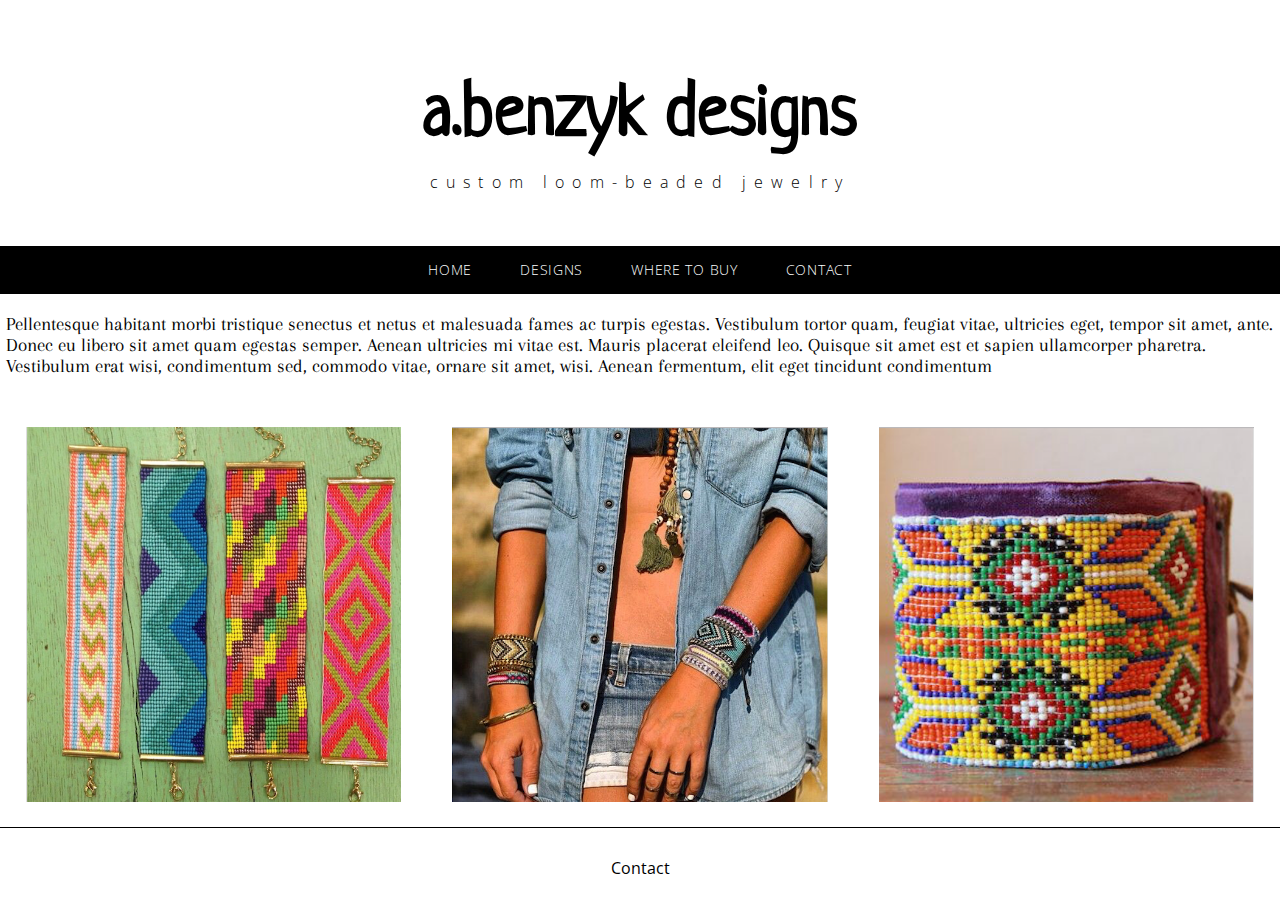
<file: index.html>
<!DOCTYPE html>
<html>

<head>
	<title>a.benzyk designs</title>
	<link rel="stylesheet" type="text/css" href="css/style.css">
	<link href="https://fonts.googleapis.com/css?family=Open+Sans:400,800" rel="stylesheet" type="text/css">
	<link href="https://fonts.googleapis.com/css?family=Neucha:400,800" rel="stylesheet" type="text/css">
	<link href='http://fonts.googleapis.com/css?family=Arapey' rel='stylesheet' type='text/css'>
	<meta name="viewport" content="width=device-width, initialscale=1">
</head>

<body>

	<div id="header">
		<h1>a.benzyk designs</h1>
		<h2>custom loom-beaded jewelry</h2>
	</div>

	<nav>
		<a href="index.html">HOME</a>
		<a href="designs.html">DESIGNS</a>
		<a href="buy.html">WHERE TO BUY</a>
		<a href="contact.html">CONTACT</a>
	</nav>

	<div id="intro" class="clearfix">
	<p>Pellentesque habitant morbi tristique senectus et netus et malesuada fames ac turpis egestas. Vestibulum tortor quam, feugiat vitae, ultricies eget, tempor sit amet, ante. Donec eu libero sit amet quam egestas semper. Aenean ultricies mi vitae est. Mauris placerat eleifend leo. Quisque sit amet est et sapien ullamcorper pharetra. Vestibulum erat wisi, condimentum sed, commodo vitae, ornare sit amet, wisi. Aenean fermentum, elit eget tincidunt condimentum</p>
	</div>

			<div id="ab1">
			<a href="designs.html">DESIGNS</a>
			</div>

			<div id="ab2">
			<a href="buy.html">WHERE TO SHOP</a>
			</div>

			<div id="ab3">
			<a href="contact.html">CONTACT</a>
			</div>

	<footer>
		<p><a href="mailto:abenzyk@gmail.com">Contact</a></p>
	</footer>

</body>

</html>
</file>
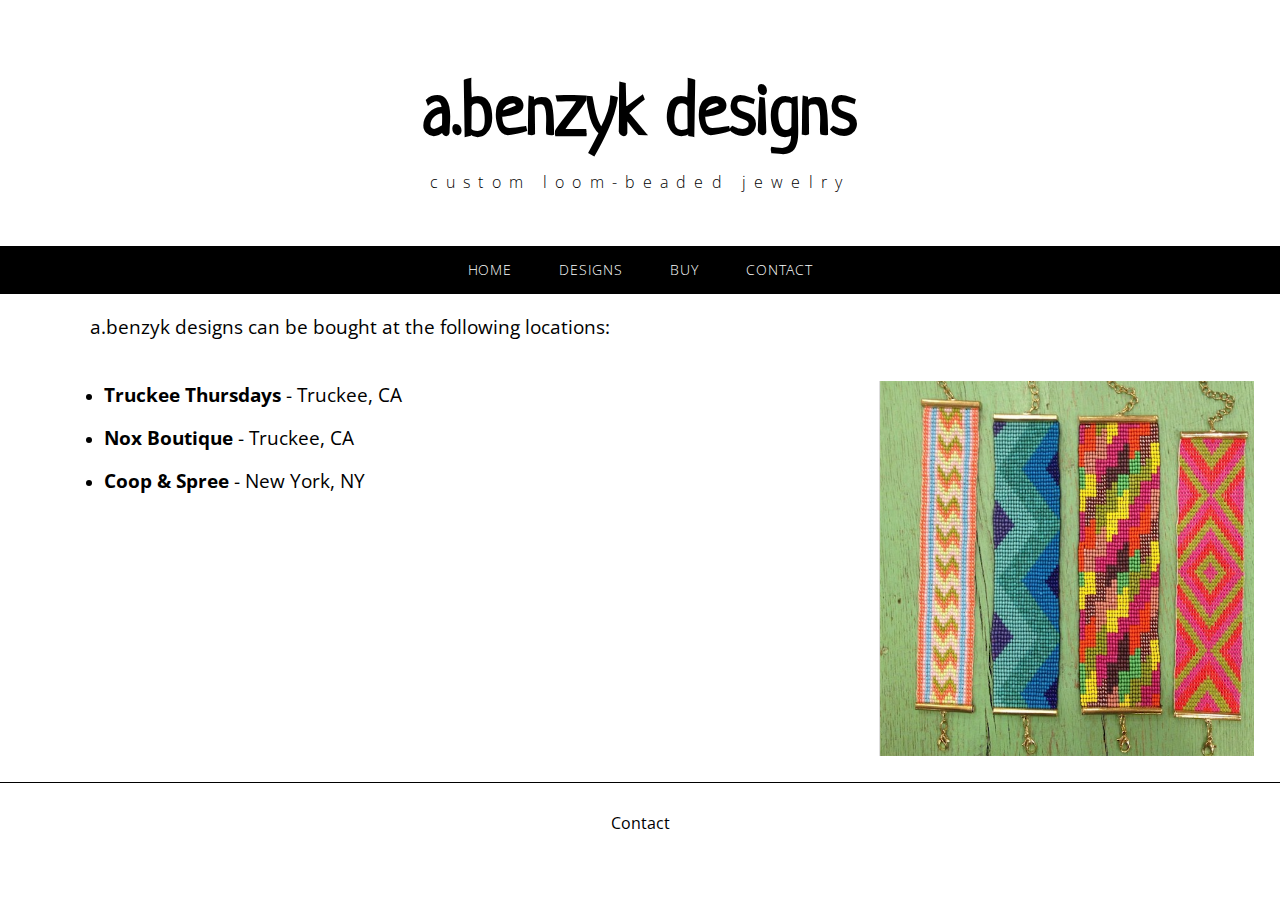
<file: buy.html>
<!DOCTYPE html>
<html>

<head>
	<title>a.benzyk designs</title>
	<link rel="stylesheet" type="text/css" href="css/buy.css">
	<link href="https://fonts.googleapis.com/css?family=Open+Sans:400,800" rel="stylesheet" type="text/css">
	<link href="https://fonts.googleapis.com/css?family=Neucha:400,800" rel="stylesheet" type="text/css">
	<link href='http://fonts.googleapis.com/css?family=Arapey' rel='stylesheet' type='text/css'>
	<meta name="viewport" content="width=device-width, initialscale=1">
</head>

<body>

	<div id="header">
		<h1>
			<a href="index.html">a.benzyk designs</a>
			</h1>
		<h2>custom loom-beaded jewelry</h2>
	</div>

	<nav>
		<a href="index.html">HOME</a>
		<a href="designs.html">DESIGNS</a>
		<a href="buy.html">BUY</a>
		<a href="contact.html">CONTACT</a>
	</nav>

	<h3>a.benzyk designs can be bought at the following locations:</h3>

	<br>

	<ul id="whereto">
		<li><a href="http://truckeethursdays.com/"><span>Truckee Thursdays</span> - Truckee, CA</a></li>
		<li><a href="http://www.truckeenox.com/"><span>Nox Boutique</span> - Truckee, CA</a></li>
		<li><a href="http://www.coopandspree.com/"><span>Coop & Spree</span> - New York, NY</a></li>
	</ul>
	
	<img src="images/home2.png" class="images">

	<footer>
		<p><a href="mailto:abenzyk@gmail.com">Contact</a></p>
	</footer>

</body>

</html>
</file>
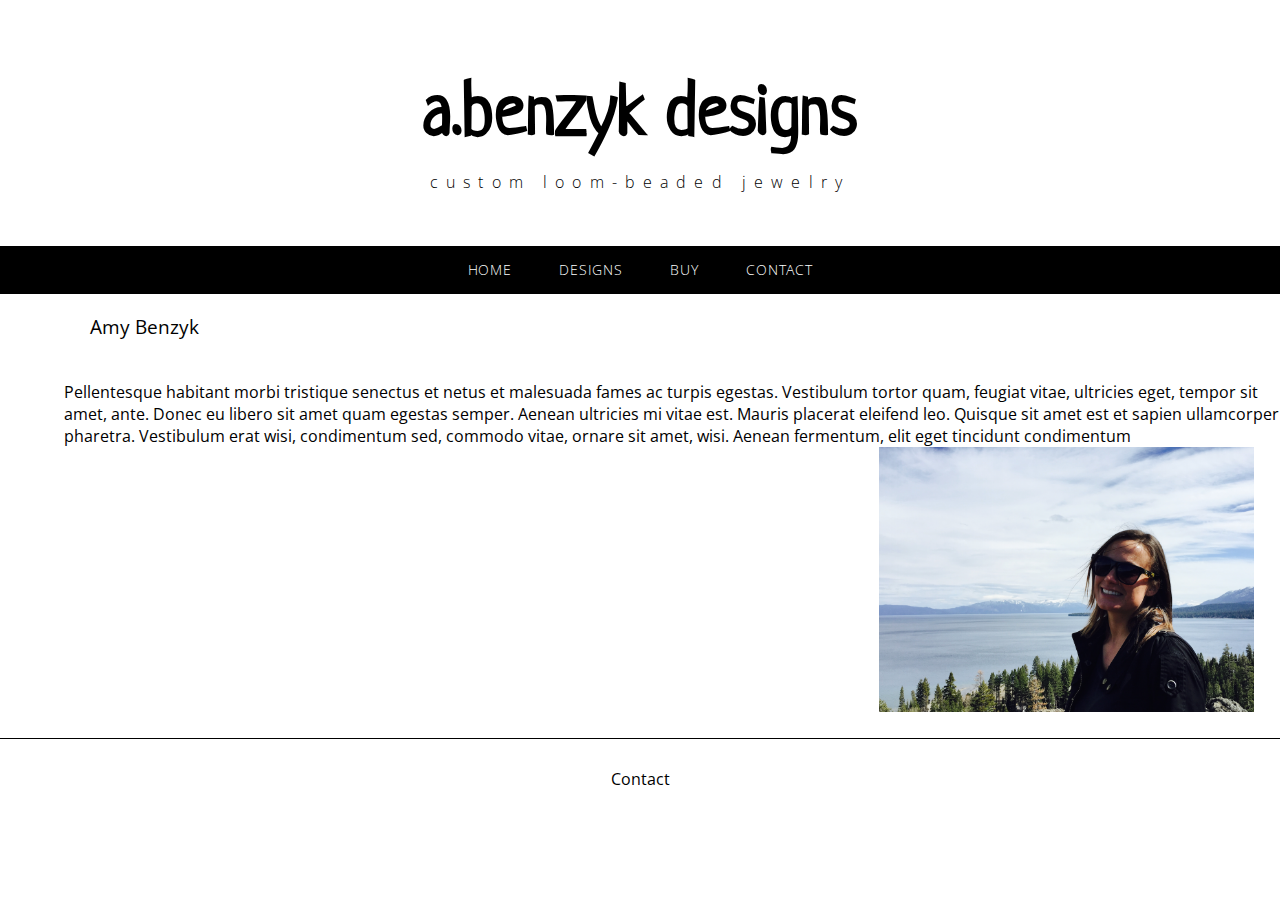
<file: contact.html>
<!DOCTYPE html>
<html>

<head>
	<title>a.benzyk designs</title>
	<link rel="stylesheet" type="text/css" href="css/contact.css">
	<link href="https://fonts.googleapis.com/css?family=Open+Sans:400,800" rel="stylesheet" type="text/css">
	<link href="https://fonts.googleapis.com/css?family=Neucha:400,800" rel="stylesheet" type="text/css">
	<link href='http://fonts.googleapis.com/css?family=Arapey' rel='stylesheet' type='text/css'>
	<meta name="viewport" content="width=device-width, initialscale=1">
</head>

<body>

	<div id="header">
		<h1>
			<a href="index.html">a.benzyk designs</a>
			</h1>
		<h2>custom loom-beaded jewelry</h2>
	</div>

	<nav>
		<a href="index.html">HOME</a>
		<a href="designs.html">DESIGNS</a>
		<a href="buy.html">BUY</a>
		<a href="contact.html">CONTACT</a>
	</nav>

	<h3>Amy Benzyk</h3>

	<br>

	<p id="amy">
		Pellentesque habitant morbi tristique senectus et netus et malesuada fames ac turpis egestas. Vestibulum tortor quam, feugiat vitae, ultricies eget, tempor sit amet, ante. Donec eu libero sit amet quam egestas semper. Aenean ultricies mi vitae est. Mauris placerat eleifend leo. Quisque sit amet est et sapien ullamcorper pharetra. Vestibulum erat wisi, condimentum sed, commodo vitae, ornare sit amet, wisi. Aenean fermentum, elit eget tincidunt condimentum
	</p>
	
	<img src="images/amy.png" class="images">

	<footer>
		<p><a href="mailto:abenzyk@gmail.com">Contact</a></p>
	</footer>

</body>

</html>
</file>
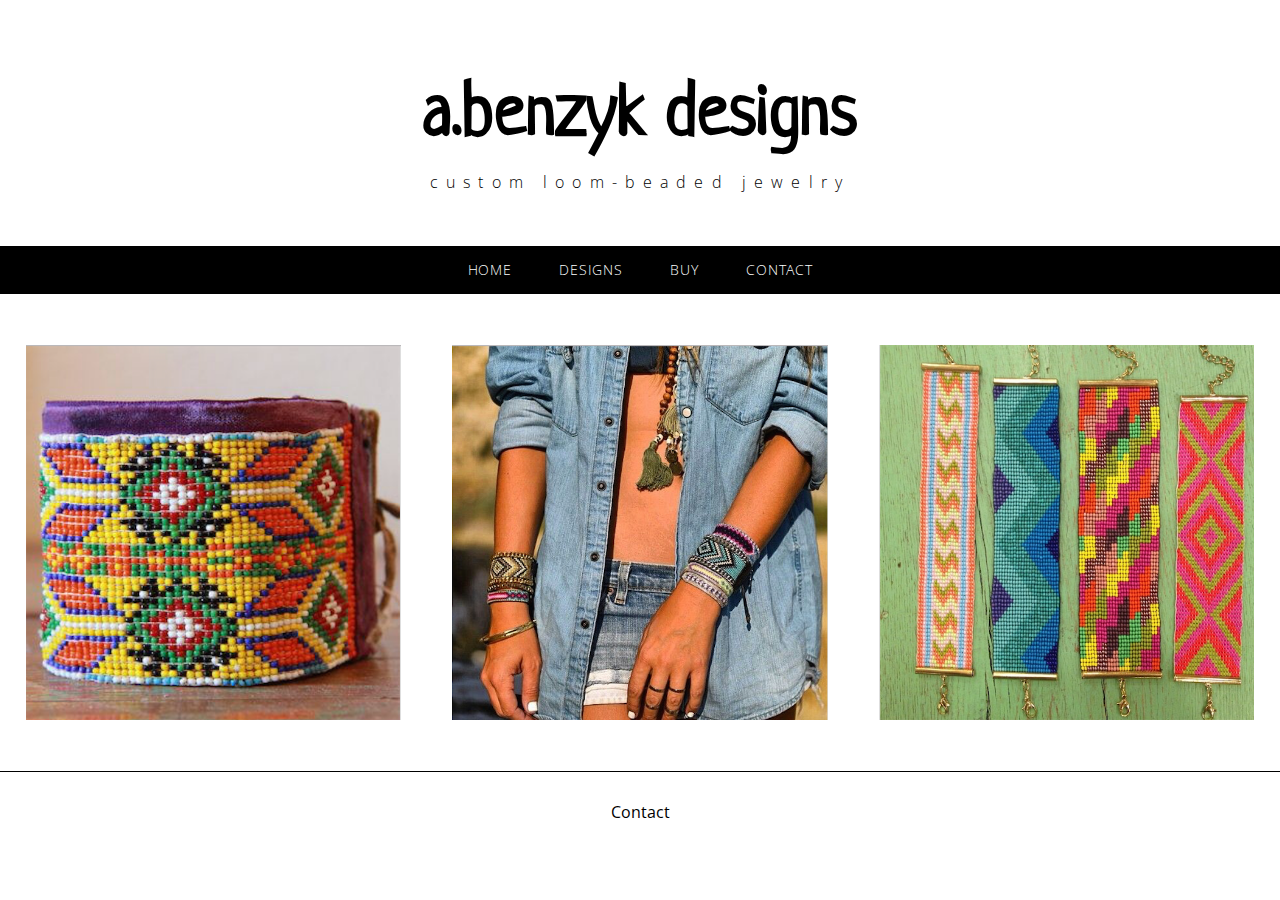
<file: designs.html>
<!DOCTYPE html>
<html>

<head>
	<title>a.benzyk designs</title>
	<link rel="stylesheet" type="text/css" href="css/designs.css">
	<link href="https://fonts.googleapis.com/css?family=Open+Sans:400,800" rel="stylesheet" type="text/css">
	<link href="https://fonts.googleapis.com/css?family=Neucha:400,800" rel="stylesheet" type="text/css">
	<link href='http://fonts.googleapis.com/css?family=Arapey' rel='stylesheet' type='text/css'>
	<meta name="viewport" content="width=device-width, initialscale=1">
</head>

<body>

	<div id="header">
		<h1>
			<a href="index.html">a.benzyk designs</a>
			</h1>
		<h2>custom loom-beaded jewelry</h2>
	</div>

	<nav>
		<a href="index.html">HOME</a>
		<a href="designs.html">DESIGNS</a>
		<a href="buy.html">BUY</a>
		<a href="contact.html">CONTACT</a>
	</nav>

	<img src="images/home4.png" class="images">
	<img src="images/home3.png" class="images">
	<img src="images/home2.png" class="images">

	<footer>
		<p><a href="mailto:abenzyk@gmail.com">Contact</a></p>
	</footer>

</body>

</html>
</file>
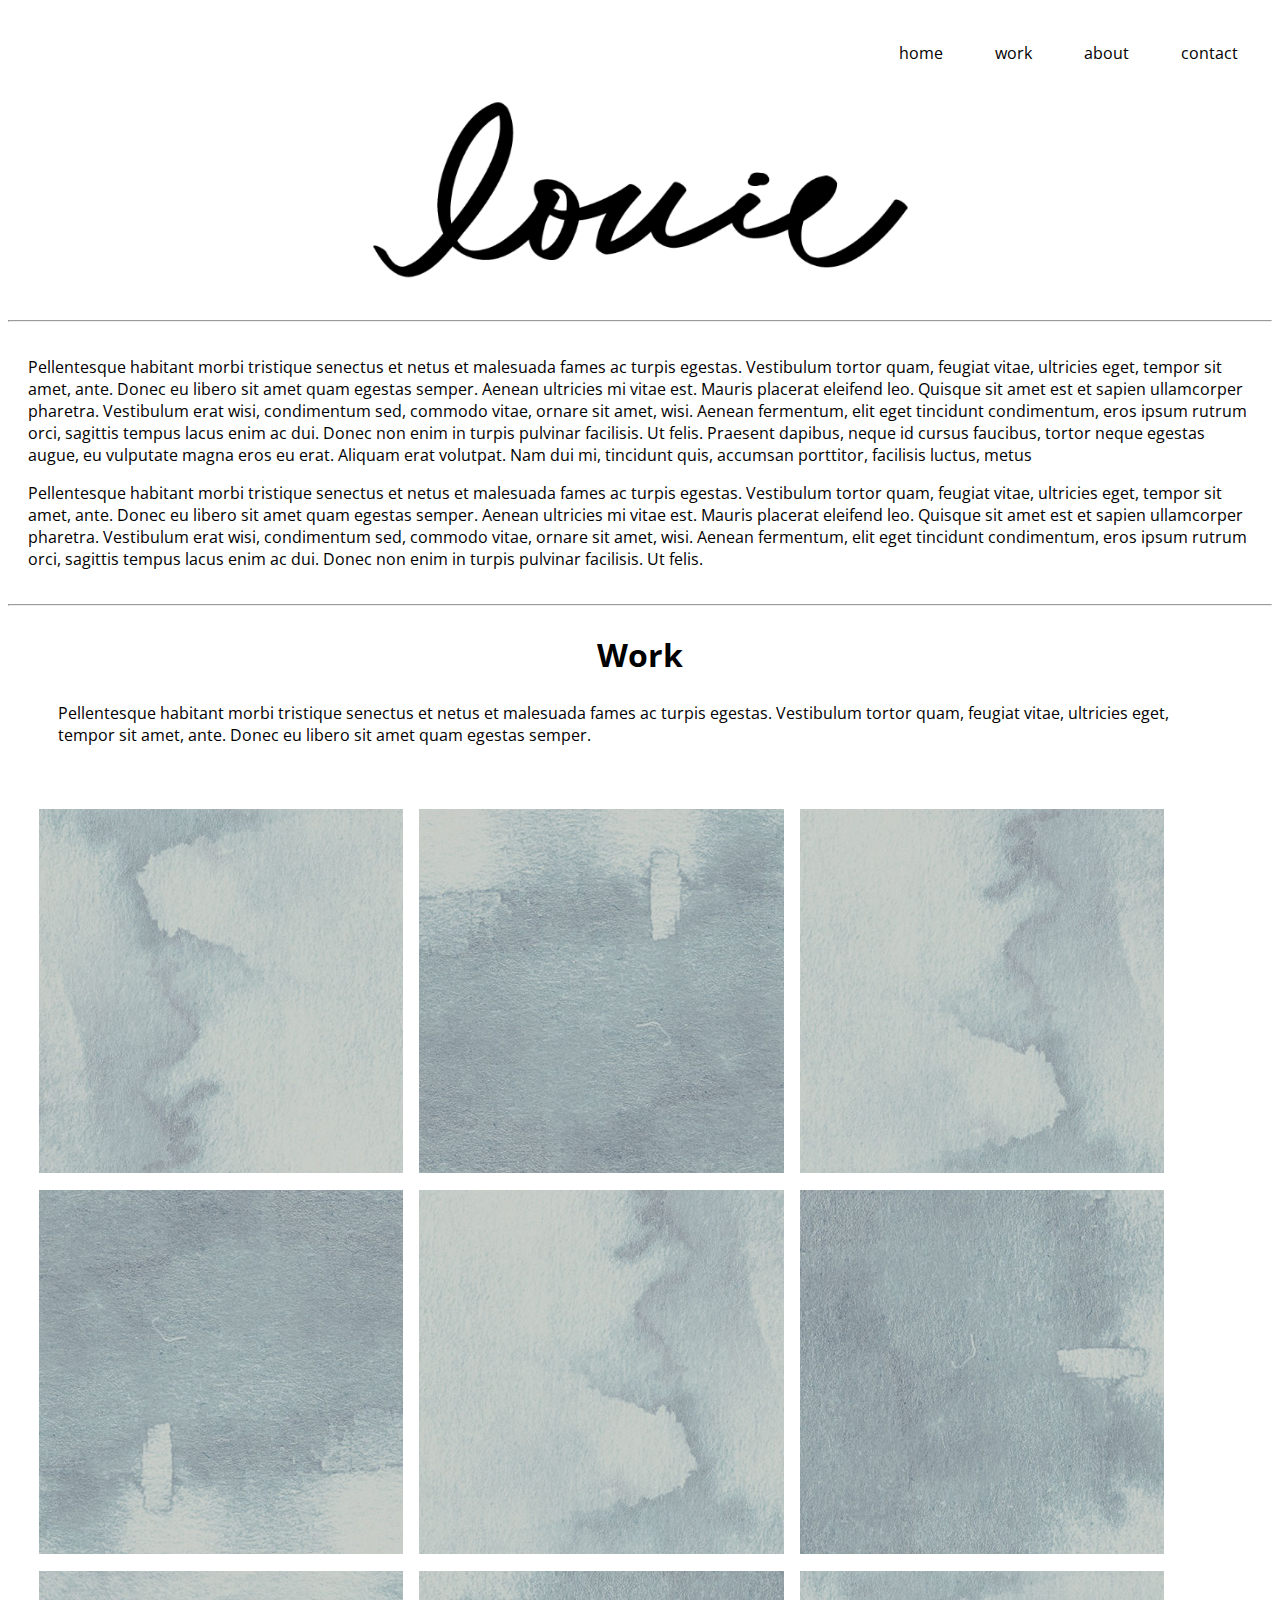
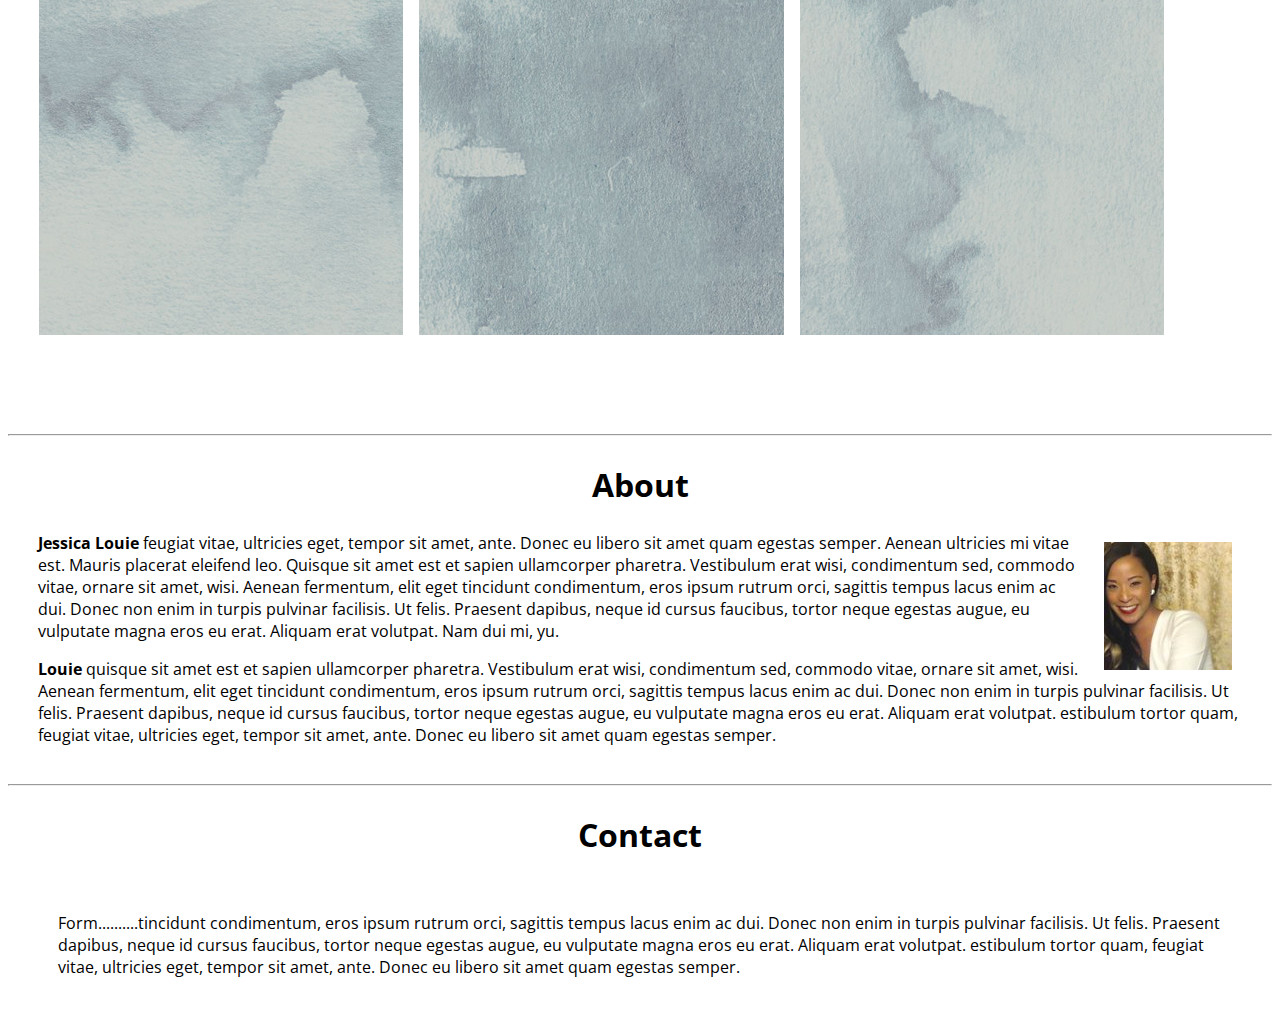
<file: louieindex.html>
<!DOCTYPE html>

<head>
	<title>Louie</title>
	<link rel="stylesheet" type="text/css" href="css/louiestyle.css">
    <link href="https://fonts.googleapis.com/css?family=Open+Sans:400,800" rel="stylesheet" type="text/css">

</head>

<body>
	
	<nav>
	   <a href="#home">home</a>
	   <a href="#work">work</a>
	   <a href="#about">about</a>
	   <a href="#contact">contact</a>
	</nav>

	<img id="logo" src="images/logo.png" title="Louie" alt="Louie Logo">
	
	<hr>

	<div id="home" class="clearfix">
		<div id="intro">
		<p>Pellentesque habitant morbi tristique senectus et netus et malesuada fames ac turpis egestas. Vestibulum tortor quam, feugiat vitae, ultricies eget, tempor sit amet, ante. Donec eu libero sit amet quam egestas semper. Aenean ultricies mi vitae est. Mauris placerat eleifend leo. Quisque sit amet est et sapien ullamcorper pharetra. Vestibulum erat wisi, condimentum sed, commodo vitae, ornare sit amet, wisi. Aenean fermentum, elit eget tincidunt condimentum, eros ipsum rutrum orci, sagittis tempus lacus enim ac dui. Donec non enim in turpis pulvinar facilisis. Ut felis. Praesent dapibus, neque id cursus faucibus, tortor neque egestas augue, eu vulputate magna eros eu erat. Aliquam erat volutpat. Nam dui mi, tincidunt quis, accumsan porttitor, facilisis luctus, metus</p>

		<p>Pellentesque habitant morbi tristique senectus et netus et malesuada fames ac turpis egestas. Vestibulum tortor quam, feugiat vitae, ultricies eget, tempor sit amet, ante. Donec eu libero sit amet quam egestas semper. Aenean ultricies mi vitae est. Mauris placerat eleifend leo. Quisque sit amet est et sapien ullamcorper pharetra. Vestibulum erat wisi, condimentum sed, commodo vitae, ornare sit amet, wisi. Aenean fermentum, elit eget tincidunt condimentum, eros ipsum rutrum orci, sagittis tempus lacus enim ac dui. Donec non enim in turpis pulvinar facilisis. Ut felis.</p>
		</div>

	</div>

	<hr>

	<div id="work" class="clearfix">
		<h2>Work</h2>
		<div id="workintro">
			<p>Pellentesque habitant morbi tristique senectus et netus et malesuada fames ac turpis egestas. Vestibulum tortor quam, feugiat vitae, ultricies eget, tempor sit amet, ante. Donec eu libero sit amet quam egestas semper.</p>
		</div>
		<div id="wrapper">
			<img src="images/port1.png" class="images">
			<img src="images/port2.png" class="images">
			<img src="images/port3.png" class="images">
			<img src="images/port4.png" class="images">
			<img src="images/port5.png" class="images">
			<img src="images/port6.png" class="images">
			<img src="images/port7.png" class="images">
			<img src="images/port8.png" class="images">
			<img src="images/port9.png" class="images">
		</div>
	</div>

	<hr>

	<div id="about" class="clearfix">
		<h2>About</h2>
		
			<img id="jessica" src="images/jessica.jpg" title="Jessica Louie" alt="Jessica Louie photo">
		
			<aside>
				<p> <span>Jessica Louie</span> feugiat vitae, ultricies eget, tempor sit amet, ante. Donec eu libero sit amet quam egestas semper. Aenean ultricies mi vitae est. Mauris placerat eleifend leo. Quisque sit amet est et sapien ullamcorper pharetra. Vestibulum erat wisi, condimentum sed, commodo vitae, ornare sit amet, wisi. Aenean fermentum, elit eget tincidunt condimentum, eros ipsum rutrum orci, sagittis tempus lacus enim ac dui. Donec non enim in turpis pulvinar facilisis. Ut felis. Praesent dapibus, neque id cursus faucibus, tortor neque egestas augue, eu vulputate magna eros eu erat. Aliquam erat volutpat. Nam dui mi, yu.</p>
			
				<p><span>Louie</span> quisque sit amet est et sapien ullamcorper pharetra. Vestibulum erat wisi, condimentum sed, commodo vitae, ornare sit amet, wisi. Aenean fermentum, elit eget tincidunt condimentum, eros ipsum rutrum orci, sagittis tempus lacus enim ac dui. Donec non enim in turpis pulvinar facilisis. Ut felis. Praesent dapibus, neque id cursus faucibus, tortor neque egestas augue, eu vulputate magna eros eu erat. Aliquam erat volutpat. estibulum tortor quam, feugiat vitae, ultricies eget, tempor sit amet, ante. Donec eu libero sit amet quam egestas semper. 	
			</p>
			</aside>
	</div>

	<hr>

	<div id="contact" class="clearfix">
		<h2>Contact</h2>
		<div id="contactform">
			<p>Form..........tincidunt condimentum, eros ipsum rutrum orci, sagittis tempus lacus enim ac dui. Donec non enim in turpis pulvinar facilisis. Ut felis. Praesent dapibus, neque id cursus faucibus, tortor neque egestas augue, eu vulputate magna eros eu erat. Aliquam erat volutpat. estibulum tortor quam, feugiat vitae, ultricies eget, tempor sit amet, ante. Donec eu libero sit amet quam egestas semper.</p>
		</div>
	</div>

</body>

</html>
</file>
<file: css/style.css>
body {
	font-size: 16px;
	font-family: "Open Sans", sans-serif;
	padding: 0;
	margin: 0;
}

h1 {
	font-family: 'Neucha', cursive;
	font-weight: bold;
	text-align: center;
	font-size: 4.5em;
	font-weight: bold;
	color: #000;
	background-color: #FFF;
	text-align: center;
	margin-bottom: 0;
	padding-bottom: 0;
	padding-top: 0;
}

h2 {
	font-family: "Open Sans", sans-serif;
	font-size: 1em;
	color: #000;
	background-color: #FFF;
	text-align: center;
	font-weight: lighter;
	letter-spacing: .51em;
}

#header {
	color: #000;
	background-color: #FFF;
	padding: 1em 3em 2em 3em;
	margin-top: 0;
	margin-bottom: .5em;
}

nav {
	font-size: .9em;
	text-align: center;
	font-family: "Open Sans", sans-serif;
	margin: 0 0;
	padding: 0 0 .5em 0;
	font-weight: lighter;
	letter-spacing: .05em;
	float: center;
	background-color: #000;
}

nav a {
	text-decoration: none;
	color: #FFF;
	background-color: #000;
	margin: 0 0;
	padding: 1em 1.5em .5em 1.5em;
	display: inline-block;
}

nav a:hover{
	color: #3EA3B1;
}

.clearfix:after {
  visibility: hidden;
  display: block;
  font-size: 0;
  content: " ";
  clear: both;
  height: 0;
 }

 #intro {
 	font-size: 1.2em;
 	padding: 0% .5% .5% .5%;
 	font-family: 'Arapey', serif;
 }

 .images {
 	display: block;
 	float: left;
 	width: 29.3333333333%;
 	margin: 2% 2%;
 }

#ab1 {
	display: block;
	float: left;
	width: 29.3333333333%;
 	margin: 2% 2%;
 	text-align: center;
 	text-decoration: none;
 	color: #000;
 	font-weight: bold;
 	background-image: url(https://abenzyk.github.io/images/home2.png);
 	background-size: 100%;
}

#ab1 a:hover {
	background-color: rgba(0, 0, 0, .5);
	color: white;
	text-decoration: none;
}

#ab1 a {
	padding: 47% 0;
	display: block;
	text-align: center;
	color: transparent;
}


#ab2 {
	display: block;
	float: left;
	width: 29.3333333333%;
 	margin: 2% 2%;
 	text-align: center;
 	text-decoration: none;
 	color: #000;
 	font-weight: bold;
 	background-image: url(https://abenzyk.github.io/images/home3.png);
 	background-size: 100%;
}

#ab2 a:hover {
	background-color: rgba(0, 0, 0, .5);
	color: white;
	text-decoration: none;
}

#ab2 a {
	padding: 47% 0;
	display: block;
	text-align: center;
	color: transparent;
}

#ab3 {
	display: block;
	float: left;
	width: 29.3333333333%;
 	margin: 2% 2%;
 	text-align: center;
 	text-decoration: none;
 	color: #000;
 	font-weight: bold;
 	background-image: url(https://abenzyk.github.io/images/home4.png);
 	background-size: 100%;
}

#ab3 a:hover {
	background-color: rgba(0, 0, 0, .5);
	color: white;
	text-decoration: none;
}

#ab3 a {
	padding: 47% 0;
	display: block;
	text-align: center;
	color: transparent;
}
 footer {
 	background-color: #FFF;
 	text-decoration: none;
 	color: #000;
 	text-align: center;
 	padding: 1% 1%;
 	font-size: 1em;
 	clear: both;
 	border-top: solid thin;
 }

footer a:hover{
	color: #3EA3B1;
}

 footer a {
 	text-decoration: none;
 	color: #000;
 }

@media only screen and (min-width: 481px) and (max-width: 768px) {
 	.images {
 		width: 29.33333333333%;
 	}
 }

@media only screen and (max-width: 480px) {
	.images {
		float: none;
		width: 96%;
	}

	body {
		font-size: 13px;
	}

	h1 {
		font-size: 4em;
	}
	
	h2 {
		font-size: .9em;
	}

	nav a {
		display: block;
		float: none;
		text-align: center;
		font-size: 1.5em;
		font-weight: bold;
		margin: 0;
		padding: .25em 0;
	}

	#intro {
		display: none;
	}
}
</file>
<file: css/buy.css>
body {
	font-size: 16px;
	font-family: "Open Sans", sans-serif;
	padding: 0;
	margin: 0;
}

h1 {
	font-family: 'Neucha', cursive;
	font-weight: bold;
	text-align: center;
	font-size: 4.5em;
	font-weight: bold;
	color: #000;
	background-color: #FFF;
	text-align: center;
	margin-bottom: 0;
	padding-bottom: 0;
	padding-top: 0;
}

h1 a {
	text-decoration: none;
	color: #000;
}

h2 {
	font-family: "Open Sans", sans-serif;
	font-size: 1em;
	color: #000;
	background-color: #FFF;
	text-align: center;
	font-weight: lighter;
	letter-spacing: .51em;
}

#header {
	color: #000;
	background-color: #FFF;
	padding: 1em 3em 2em 3em;
	margin-top: 0;
	margin-bottom: .5em;
}

nav {
	font-size: .9em;
	text-align: center;
	font-family: "Open Sans", sans-serif;
	margin: 0 0;
	padding: 0 0 .5em 0;
	font-weight: lighter;
	letter-spacing: .05em;
	float: center;
	background-color: #000;
}

nav a {
	text-decoration: none;
	color: #FFF;
	background-color: #000;
	margin: 0 0;
	padding: 1em 1.5em .5em 1.5em;
	display: inline-block;
}

nav a:hover{
	color: #3EA3B1;
}

.clearfix:after {
  visibility: hidden;
  display: block;
  font-size: 0;
  content: " ";
  clear: both;
  height: 0;
 }

h3 {
	font-family: "Open Sans", sans-serif;
	font-weight: normal;
	padding: 0% .5% .5%. 5%;
	font-size: 1.2em;
	margin-left: 7%;
}

#whereto {
	margin: 0 0 0 5%;
	display: block;
	float: left;
}

li {
	margin: 0 0 1em 0;
}

li a{
	text-decoration: none;
	font-size: 1.2em;
	color: #000;
}

li a:hover {
	color: #3EA3B1;
}

span {
	font-weight: bold
}

 .images {
 	display: block;
 	float: right;
 	width: 29.3333333333%;
 	margin: 0 2% 2% 2%;
 }

 footer {
 	background-color: #FFF;
 	text-decoration: none;
 	color: #000;
 	text-align: center;
 	padding: 1% 1%;
 	font-size: 1em;
 	clear: both;
 	border-top: solid thin;
 }

footer a:hover{
	color: #3EA3B1;
}

footer a {
 	text-decoration: none;
 	color: #000;
 }

@media only screen and (min-width: 481px) and (max-width: 768px) {
 	.images {
 		width: 29.33333333333%;
 	}
 }

@media only screen and (max-width: 480px) {
	.images {
		float: none;
		width: 96%;
	}

	body {
		font-size: 13px;
	}

	h1 {
		font-size: 4em;
	}
	
	h2 {
		font-size: .9em;
	}

	nav a {
		display: block;
		float: none;
		text-align: center;
		font-size: 1.5em;
		font-weight: bold;
		margin: 0;
		padding: .25em 0;
	}
}
</file>
<file: css/contact.css>
body {
	font-size: 16px;
	font-family: "Open Sans", sans-serif;
	padding: 0;
	margin: 0;
}

h1 {
	font-family: 'Neucha', cursive;
	font-weight: bold;
	text-align: center;
	font-size: 4.5em;
	font-weight: bold;
	color: #000;
	background-color: #FFF;
	text-align: center;
	margin-bottom: 0;
	padding-bottom: 0;
	padding-top: 0;
}

h1 a {
	text-decoration: none;
	color: #000;
}

h2 {
	font-family: "Open Sans", sans-serif;
	font-size: 1em;
	color: #000;
	background-color: #FFF;
	text-align: center;
	font-weight: lighter;
	letter-spacing: .51em;
}

#header {
	color: #000;
	background-color: #FFF;
	padding: 1em 3em 2em 3em;
	margin-top: 0;
	margin-bottom: .5em;
}

nav {
	font-size: .9em;
	text-align: center;
	font-family: "Open Sans", sans-serif;
	margin: 0 0;
	padding: 0 0 .5em 0;
	font-weight: lighter;
	letter-spacing: .05em;
	float: center;
	background-color: #000;
}

nav a {
	text-decoration: none;
	color: #FFF;
	background-color: #000;
	margin: 0 0;
	padding: 1em 1.5em .5em 1.5em;
	display: inline-block;
}

nav a:hover{
	color: #3EA3B1;
}

.clearfix:after {
  visibility: hidden;
  display: block;
  font-size: 0;
  content: " ";
  clear: both;
  height: 0;
 }

h3 {
	font-family: "Open Sans", sans-serif;
	font-weight: normal;
	padding: 0% .5% .5%. 5%;
	font-size: 1.2em;
	margin-left: 7%;
}

#amy {
	margin: 0 0 0 5%;
	display: block;
	float: left;
}


span {
	font-weight: bold
}

 .images {
 	display: block;
 	float: right;
 	width: 29.3333333333%;
 	margin: 0 2% 2% 2%;
 }

 footer {
 	background-color: #FFF;
 	text-decoration: none;
 	color: #000;
 	text-align: center;
 	padding: 1% 1%;
 	font-size: 1em;
 	clear: both;
 	border-top: solid thin;
 }

footer a:hover{
	color: #3EA3B1;
}

footer a {
 	text-decoration: none;
 	color: #000;
 }

@media only screen and (min-width: 481px) and (max-width: 768px) {
 	.images {
 		width: 29.33333333333%;
 	}
 }

@media only screen and (max-width: 480px) {
	.images {
		float: none;
		width: 96%;
	}

	body {
		font-size: 13px;
	}

	h1 {
		font-size: 4em;
	}
	
	h2 {
		font-size: .9em;
	}

	nav a {
		display: block;
		float: none;
		text-align: center;
		font-size: 1.5em;
		font-weight: bold;
		margin: 0;
		padding: .25em 0;
	}
}
</file>
<file: css/designs.css>
body {
	font-size: 16px;
	font-family: "Open Sans", sans-serif;
	padding: 0;
	margin: 0;
}

h1 {
	font-family: 'Neucha', cursive;
	font-weight: bold;
	text-align: center;
	font-size: 4.5em;
	font-weight: bold;
	color: #000;
	background-color: #FFF;
	text-align: center;
	margin-bottom: 0;
	padding-bottom: 0;
	padding-top: 0;
}

h1 a {
	text-decoration: none;
	color: #000;
}

h2 {
	font-family: "Open Sans", sans-serif;
	font-size: 1em;
	color: #000;
	background-color: #FFF;
	text-align: center;
	font-weight: lighter;
	letter-spacing: .51em;
}

#header {
	color: #000;
	background-color: #FFF;
	padding: 1em 3em 2em 3em;
	margin-top: 0;
	margin-bottom: .5em;
}

nav {
	font-size: .9em;
	text-align: center;
	font-family: "Open Sans", sans-serif;
	margin: 0 0;
	padding: 0 0 .5em 0;
	font-weight: lighter;
	letter-spacing: .05em;
	float: center;
	background-color: #000;
}

nav a {
	text-decoration: none;
	color: #FFF;
	background-color: #000;
	margin: 0 0;
	padding: 1em 1.5em .5em 1.5em;
	display: inline-block;
}

nav a:hover{
	color: #3EA3B1;
}

.clearfix:after {
  visibility: hidden;
  display: block;
  font-size: 0;
  content: " ";
  clear: both;
  height: 0;
 }

 .images {
 	display: block;
 	float: left;
 	width: 29.3333333333%;
 	margin: 4% 2%;
 }

 footer {
 	background-color: #FFF;
 	text-decoration: none;
 	color: #000;
 	text-align: center;
 	padding: 1% 1%;
 	font-size: 1em;
 	clear: both;
 	border-top: solid thin;
 }

footer a:hover{
	color: #3EA3B1;
}

footer a {
 	text-decoration: none;
 	color: #000;
 }

@media only screen and (min-width: 481px) and (max-width: 768px) {
 	.images {
 		width: 29.33333333333%;
 	}
 }

@media only screen and (max-width: 480px) {
	.images {
		float: none;
		width: 96%;
	}

	body {
		font-size: 13px;
	}

	h1 {
		font-size: 4em;
	}
	
	h2 {
		font-size: .9em;
	}

	nav a {
		display: block;
		float: none;
		text-align: center;
		font-size: 1.5em;
		font-weight: bold;
		margin: 0;
		padding: .25em 0;
	}
}
</file>
<file: css/louiestyle.css>
body {
	font-family: 'Open Sans', sans-serif;
}

#logo {
	clear: both;
	margin-right: auto;
	margin-left: auto;
	margin-top: 20px;
	margin-bottom: 20px; 
	width: 45%;
	display: block;
}

nav {
	font-size: 1em;
	float: right;
	text-align: center;
	border bottom: #000 solid thin;
	padding: 10px;
}

nav a {
	text-decoration: none;
	color: #000;
	margin: 1.5em;
	display: inline-block;
}

nav a:hover {
	color: #666;
}

#intro {
	padding: 10px 20px;
	margin: 30px, 30px;
}

h2 {
	text-align: center;
	font-size: 2em;
}

.clearfix:after {
  visibility: hidden;
  display: block;
  font-size: 0;
  content: " ";
  clear: both;
  height: 0;
 }

#workintro {
	padding: 0 20px;
	margin: 0 30px;
}

#contactform {
	padding: 10px 20px;
	margin: 30px 30px;
}

#wrapper {
	display: block;
	margin-left: 2%;
	margin-right: 2%;
	padding-top: 40px;
	padding-bottom: 80px;
}

.images {
	width: 30%;
	margin: .5%;
}

#jessica {
	display: block;
	float: right;
	padding: 10px 20px;
	margin: 0 20px 0 0;
}

aside {
	margin: 0 30px 30px 30px;
	padding: 10px, 20px;
}

span {
	font-weight: bold;
}
</file>
